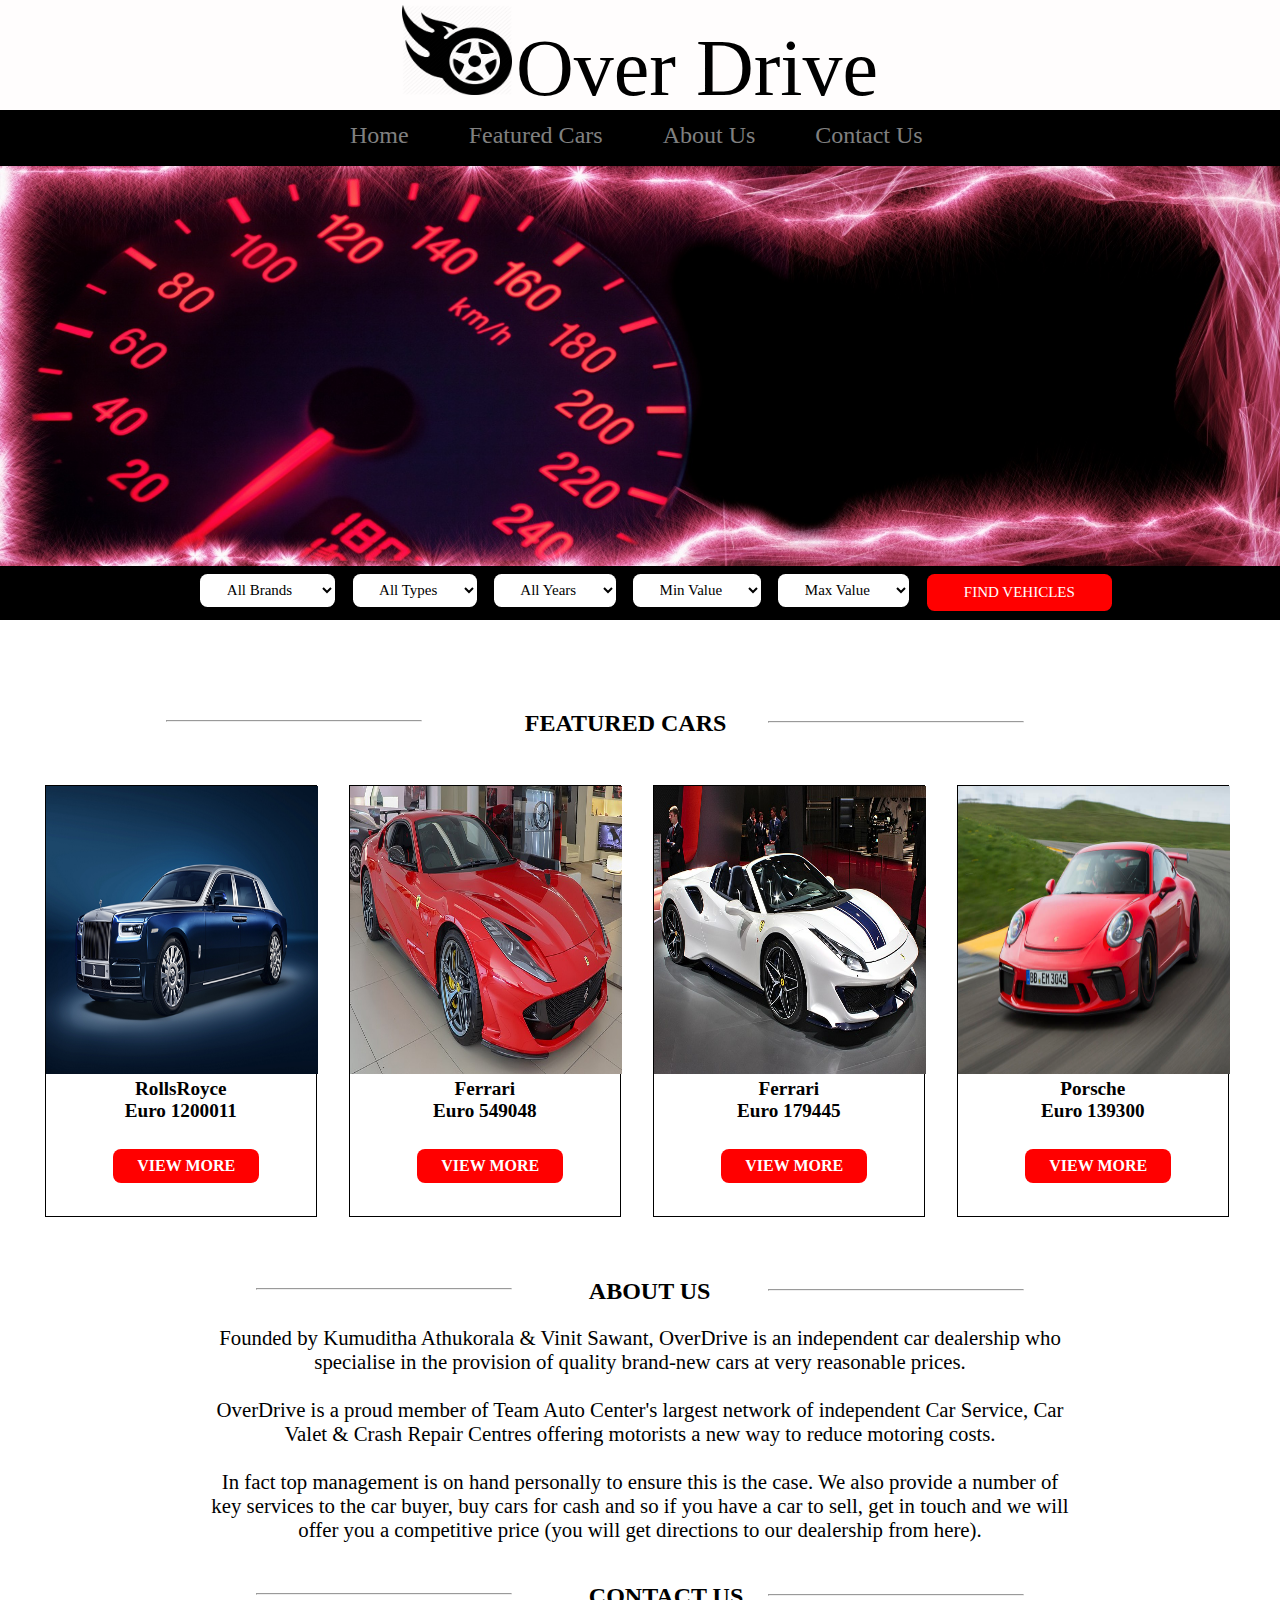
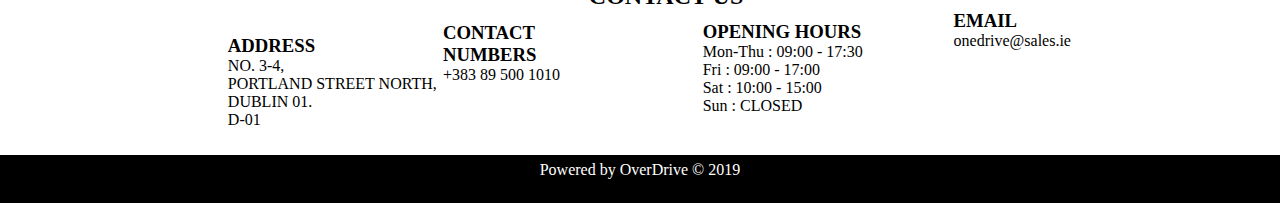
<file: Overdrive/WebContent/index.html>
<!DOCTYPE html>
<html>
<head>
<meta charset="ISO-8859-1">
<meta name="viewport" content="width=device-width, initial-scale=1">

<title>Over Drive</title>

<!-- css  -->
<link rel="stylesheet" type="text/css" href="./slick/slick.css">
<link rel="stylesheet" type="text/css" href="./slick/slick-theme.css">
<link rel="stylesheet" href="./css/index.css">
<link rel="stylesheet" href="https://cdnjs.cloudflare.com/ajax/libs/font-awesome/4.7.0/css/font-awesome.min.css">

</head>
<body>
<!-- banner  -->
	<div class="logo-banner">
		<img src="./imgs/icon.png"> <span class="logo-name">Over
			Drive</span>
	</div>

<!-- menu bar  -->
    <div class="menu-bar-div">
	<nav class="menu-bar">

		<ul>
			<li><a href="#">Home</a></li>
			<li><a href="#" id="featuredCars">Featured Cars</a></li>
			<li><a href="#aboutus" id="aboutUs">About Us</a></li>
			<li><a href="#contactus" id="contactUs">Contact Us</a></li>
		</ul>
	</nav>
	</div>
	<div class="img-slider">
		<img id="abc" src="./imgs/car1.jpg">
	</div>
	
<!-- filter dropdowns  -->	
	
	<div class="drop-down-container" id="dropdown_1">
		<ul>
			<li><select id="carBrands">
					<option value="All Brands">All Brands</option>
			</select></li>

			<li><select id="carTypes">
					<option value="All Types">All Types</option>
			</select></li>

			<li><select id="years">
					<option value="All Years">All Years</option>
			</select></li>

			<li><select id="minPrice">
					<option value="0">Min Value</option>
					<option value="50000">50000</option>
					<option value="100000">100000</option>
			</select></li>

			<li><select id="maxPrice">
					<option value="0">Max Value</option>
					<option value="200000">200000</option>
					<option value="500000">500000</option>
					<option value="1500000">1500000</option>

			</select></li>
			<li><button type="button" id="search" value="Search">FIND
					VEHICLES</button></li>
		</ul>
	</div>

<!--  search car results  -->	

	<div class="search-car-list" id="search-car-details">
		<section id="search-car" class="regular slider"></section>
	</div>

	<div class="noresult" id="noresult" style="display: none"></div>

	<div class="selected-car-details" id="selected-car-details"
		style="display: none">

		<div class="container">
			<span onclick="this.parentElement.style.display='none'"
				class="closebtn">&times;</span> <img id="expandedImg"
				style="width: 100%">
			<div class="carDet" id="carDet">
			 <p id="carName" class="carName"></p>
			 <br>
             <p id="carModel"></p>
             <br>
             <p id="carPrice"></p>
             <br>
             <p id="carYear"></p>
             <br>
             <p id="carType"></p>
             <br>
			 <button class="open-button" id="open-button" onclick="openForm()">Book</button>
			</div>
			<div id="imgtext">
			
			</div>
			
		
		</div>

<!--  search car results in the form of 3 images of the same car -->	

		<div class="row" id="rowResult">
			<div class="column" id="image1"></div>
			<div class="column" id="image2"></div>
			<div class="column" id="image3"></div>

		</div>

		
<!--  form popup for registeration -->
		<div class="form-popup" id="myForm">
			<form action="submitForm()" class="form-container">
				<h1>Booking Details</h1>

				<label for="email"><b>Email</b></label> <input type="text"
					placeholder="Enter Email" name="email" id="email"
					onblur="validateEmail()" maxlength="50" required>
				<div id="emailerror" class="errormsg"></div>

				<label for="name"><b>Name</b></label> <input type="text"
					placeholder="Enter Name" name="name" id="name"
					onblur="validateName()"
					onkeypress="return blockSpecialCharAndNumbers(event)"
					maxlength="50" required>
				<div id="nameerror" class="errormsg"></div>

				<label for="carmodel"><b>Car Model</b></label> <input type="text"
					placeholder="Enter Car Model" name="carmodel" id="carmodel"
					required>
				<div id="carmodelerror" class="errormsg"></div>

				<label for="contactnumber"><b>Contact Number</b></label> <input
					type="text" placeholder="Enter Contact Number" name="contactnumber"
					id="contactnumber"
					onkeypress="return blockSpecialCharAndAlpha(event)"
					onblur="validatephno()" maxlength="10" size="10" required>
				<div id="contactnumbererror" class="errormsg"></div>

				<button type="button" onclick="submitForm()" class="btn" id="submit">Book</button>
				<button type="button" onclick="closeForm()" class="btn1" id="close">Close</button>
			</form>
		</div>


<!-- featured car module -->
	</div>
	<div class="featured-car-list" id="featured-car-list">
		<hr class="horizontal-line-start fcars-hr-st">
		<h2 class="featured-car-heading fcars-heading">FEATURED CARS</h2>		
		<hr class="horizontal-line-end  fcars-hr-end">	
				
	   <div id="indexCarList" class="index-car-list">

		</div>
	</div>
<!-- about us section-->	
	<div class="index-about-us" id="about-us">
		<hr class="ihorizontal-line-start">
		
		<h2 class="featured-car-heading">ABOUT US</h2>
		<hr class="ihorizontal-line-end">

		<div class="about-us-content" id="about-us-content">
			<p>Founded by Kumuditha Athukorala & Vinit Sawant, OverDrive is
				an independent car dealership who specialise in the provision of
				quality brand-new cars at very reasonable prices.</p>
			<br>
			<p>OverDrive is a proud member of Team Auto Center's largest
				network of independent Car Service, Car Valet & Crash Repair Centres
				offering motorists a new way to reduce motoring costs.</p>
			<br>
			<p>In fact top management is on hand personally to ensure this is
				the case. We also provide a number of key services to the car buyer,
				buy cars for cash and so if you have a car to sell, get in touch and
				we will offer you a competitive price (you will get directions to
				our dealership from here).</p>
		</div>
	</div>
<!-- contact us section-->	
	<div class="index-contact-us" id="contact-us">
		<hr class="horizontal-line-start">
		<h2 class="featured-car-heading">CONTACT US</h2>
		<hr class="horizontal-line-end">
	</div>

	<div class="contact-us-content" id="contact-us-content">

		<div class="address">
			<h3>ADDRESS</h3>
			<p>
				NO. 3-4,<br> PORTLAND STREET NORTH, <br> DUBLIN 01.<br>
				D-01
			</p>

		</div>

		<div id="contact-numbers" class="contact-numbers">
			<h3>CONTACT NUMBERS</h3>
			<p>
				+383 89 500 1010 <br> <br> <br> <br>

			</p>
		</div>

		<div class="opening-hrs">
			<h3>OPENING HOURS</h3>

			<p>
				Mon-Thu : 09:00 - 17:30 <br> Fri : 09:00 - 17:00 <br> Sat
				: 10:00 - 15:00 <br> Sun : CLOSED
			</p>
		</div>
		<div class="email">
			<h3>EMAIL</h3>
			<p>onedrive@sales.ie</p>
			<br> <br> <br>

		</div>
	</div>
	<!-- footer section-->	
	<div class="footer">
		<p>Powered by OverDrive &copy; 2019</p>
	</div>
	
	<!-- scripts -->	
	<script src="https://code.jquery.com/jquery-2.2.0.min.js"
		type="text/javascript"></script>
	<script src="./slick/slick.js" type="text/javascript" charset="utf-8"></script>
	<script src="./js/slider.js" type="text/javascript" charset="utf-8"></script>
	<script src="./js/custom.js" type="text/javascript" charset="utf-8"></script>
	
</body>
</html>
</file>
<file: Overdrive/WebContent/css/index.css>
* {
	
	margin: 0;
	padding: 0;
	box-sizing: border-box;
}

/* starting slider CSS */

    .slider {
        width: 75%;
        margin: 100px auto;
    }

    .slick-slide {
      margin: 0px 20px;
    }

    .slick-slide img {
      width: 100%;
      height: 200px;
    }

    .slick-prev:before,
    .slick-next:before {
      color: black;
    }


    .slick-slide {
      transition: all ease-in-out .3s;
      opacity: .2;
    }
    
    .slick-active {
      opacity: 1;
    }

    .slick-current {
      opacity: 1;
    }

    

/* ending slider CSS */


.logo-banner{
	
	width: 100%;
	height: 110px;
	background-color: #fffdfd;	
	text-align: center;

}

.logo-name{

	font-family: Trebuchet MS;
	font-size: 5em;
	text-align: center;


}

.logo-banner img{
	margin-top: 5px;
	width: 110px;
	height: 90px;
		
}

.menu-bar{

	width: 100%;
	height: 3.5em;	
	background-color: rgb(0,0,0);
	
}

.menu-bar ul{
	margin-left: 25%;
	margin-right: 25%;
}

.menu-bar ul li{
	list-style: none;
	display:inline-block;
	float: left;
	line-height: 50px;
}

.menu-bar ul li a{

	display: block; 
	text-decoration: none;
	font-family: Trebuchet MS;
	font-size: 1.5em;
	color: gray;
	padding: 0 1.25em;

}

.menu-bar ul li a:hover{
	background-color: red;
	color: white;
}


.img-slider{
	width: 100%;
	height: 400px;
/*background-color: red;	*/
    background-color: white;   
}

.img-slider img{
	width: 100%;
	height: 25em;
}

.drop-down-container{
	margin-top: 0;
	width: 100%;
	height: 3.35em;	
	background-color: rgb(0,0,0);
	
}

.drop-down-container ul{
	margin: 0 11%;
	padding: 0 5%;
}

.drop-down-container ul li{
	list-style: none;
	display:inline-block;
	float: left;	
	margin: 0.9% 2.5%;
}

.drop-down-container ul li select,button{
	display: block; 
	text-decoration: none;
	font-family: Trebuchet MS;
	font-size: 15px;
	color: black;
	padding: 0.5em 1.5em;
	background-color: white;
	border: 0;	
	border-radius: 0.5em;
	margin-left: -1.25em;
}

.noresult
{
	font-size: 3em;
    margin-left: 37%;
	
}

.drop-down-container ul li button{
	background-color: red;
	color: white;
	width: 219%;
    padding: 12% 5%;
}

.featured-car-list{
	width: 100%;
	height: auto;
	margin-left: 0%;
}

.horizontal-line-start{
	width: 20%;	
	position: relative;
	margin-top: 1em;
	margin-left: 20%;
	border-style: solid black;
	
}

.horizontal-line-end{
	width: 20%;
	position: relative;
	margin-top: -1em;
	float: right;
	margin-right: 20%;
	border-style: solid black;

}

.ihorizontal-line-start{
	width: 20%;	
	position: relative;
	margin-top: 1em;
	margin-left: 20%;
	border-style: solid black;
	
}

.ihorizontal-line-end{
	width: 20%;
	position: relative;
	margin-top: -1em;
	float: right;
	margin-right: 20%;
	border-style: solid black;

}

.featured-car-heading{
	width: auto;
	text-decoration: none;
	font-family: Trebuchet MS;
	position: relative;
	margin-left: 46%;
	margin-right: auto;	
	margin-top: -0.5em;

}

.fcars-hr-st{
	margin-left: 13%;
}
.fcars-heading{
	margin-left: 41%;
}
.fcars-hr-end{
	
}

.index-about-us{
	margin-top: 4%;
}

.index-contact-us{
	margin-top: 4%;
}

.index-car-list{
	width: auto;
    height: auto;
    display: inline-block;
    margin-top: 2.5%;
    padding: 0 2.5%;
    margin-left: -0.25%;
}

 .index-featured-car{
    width: 18em;
    height: 27em;
    float: left;
    border: solid 0.1em;
    margin: 1em;
    text-align: center;
 }

.index-featured-car span{
	text-align: center;
	width: 18em;
	position: relative;
	
}
.index-featured-car span img{
	width: 18em;
    height: 18em;
}

.car-description{	
	font-family: Trebuchet MS;
	font-size: 1.2em;
	font-weight: bold;
	/*
	text-align: center;	
	width: auto;
	height: auto;
	margin-left: 23%;*/
}

.car-price{
	font-family: Trebuchet MS;
	font-size: 1.2em;
	font-weight: bold;
	/*text-align: center;	
	width: auto;
	height: auto;
	margin-left: 35%;*/
	
}

.index-featured-car span button{
	
	font-family: Trebuchet MS;
	font-size: 1em;
	font-weight: bold;
	background-color: red;
	color: white;
	margin-top: 10%;
    margin-left: 25%;
}

.selected-car-details
{
	
	width: 80%;
	height: 60%;
	margin-left: 20%;
	margin-top: 2.5%;
	margin-bottom: 2.5%;
	
	
}

/* The grid: Four equal columns that floats next to each other */
.column {
  float: left;
  width: 25%;
  padding: 10px;
}

/* Style the images inside the grid */
.column img {
  opacity: 0.8; 
  cursor: pointer; 
}

.column img:hover {
  opacity: 1;
}

/* Clear floats after the columns */
.row:after {
  content: "";
  display: table;
  clear: both;
}

/* The expanding image container */
.container {
 /* position: relative;*/
  display: none;
 margin-right: 25%;
    width: 55%;
}

/* Expanding image text */
#imgtext {
  position: absolute;
  bottom: 15px;
  left: 15px;
  color: white;
  font-size: 20px;
}

/* Closable button inside the expanded image */
.closebtn {
  position: absolute;
  top: 10px;
  right: 15px;
  color: white;
  font-size: 35px;
  cursor: pointer;
}

/*Form */


/* Button used to open the contact form - fixed at the bottom of the page */
.open-button {
  background-color: #555;
  color: white;
  padding: 1em 2em;
  border: none;
  cursor: pointer;
  opacity: 0.8;
  position: relative;
  margin-left: 0.15em;
  /*
  top: 50%;
  right: 12%;
  width: 15%;*/
}

/* The popup form - hidden by default */
.form-popup {
  display: none;
  position: fixed;
  bottom: 21.5%;
  right: 30%;
  border: 3px solid #f1f1f1;
  z-index: 9;
  top:14%;
  width:33%;
}

/* Add styles to the form container */
.form-container {
  max-width: 100%;
  padding: 4%;
  background-color: white;
}

/* Full-width input fields */
.form-container input[type=text], .form-container input[type=password] {
  width: 100%;
  padding: 15px;
  margin: 5px 0 22px 0;
  border: none;
  background: #f1f1f1;
}

/* When the inputs get focus, do something */
.form-container input[type=text]:focus, .form-container input[type=password]:focus {
  background-color: #ddd;
  outline: none;
}

/* Set a style for the submit/login button */
.form-container .btn {
 background-color: #4CAF50;
    color: white;
    padding: 1em 1em;
    border: none;
    cursor: pointer;
    width: 75%;
    margin-bottom: 0.5em;
    opacity: 0.8;
    margin-left: 13%;
}

.form-container .btn1 {
 background-color: #f30808;
    color: white;
    padding: 1em 1em;
    border: none;
    cursor: pointer;
    width: 75%;
    margin-bottom: 0.5em;
    opacity: 0.8;
    margin-left: 13%;
}


/* Add some hover effects to buttons */
.form-container .btn:hover, .open-button:hover {
  opacity: 1;
}

.errormsg
{
  color:red;
 
  font-weight: bold;
}


.about-us-content
{
	font-size: 1.3em;
    text-align: center;
    font-family: Trebuchet MS;
    margin-top: 1em;
    margin-left: 10em;
    margin-right: 10em;
}

.contact-us-content
{
	font-family: Trebuchet MS;
	margin-left: 15%;
    margin-right: 15%;
    margin-top: 2%;
	margin-bottom: 4%;
	
}

.address
{
margin-left: 4%;
    margin-right: 15%;
    margin-top: 2%;
}

.contact-numbers
{
	width: 20%;
    margin-left: 28%;
    margin-top: -12%;
	
}

.opening-hrs
{
	width: 20%;
    margin-left: 57%;
    margin-top: -12%;
}

.email
{
	width: 20%;
    margin-left: 85%;
    margin-top: -12%;
}

.footer{
	width: 100%;
	height: 3em;
	text-align: center;
	background-color: black;
	color: white;
	padding: 0.5% 0;
	font-family: Trebuchet MS;	
}	

.carDet
{
	width: 30%;
    margin-left: 46em;
    margin-top: -22em;
    margin-bottom: 10em;
    font-family: Trebuchet MS;
    font-weight: 1000;
    font-size: 1em;
}

/* Media query start*/

@media only screen and (min-width: 320px) and (max-width: 359px)  
{
	.menu-bar-div
	{
	background-color: black;

	}
	
	.menu-bar
	{
	     
	width: 100%;
    height: 0.01em;
    background-color: rgb(0,0,0);
    margin-left: 2%;
    margin-right: 2%;
	}
	
	.menu-bar ul {
   margin-left: 8%;
   margin-right: 0%;
     }
     
     .menu-bar ul li a {
    display: block;
    text-decoration: none;
    font-family: Trebuchet MS;
    font-size: 0.75em;
    color: gray;
    padding: 0 0.50em;
     }
     
	.img-slider
	{
	   display:none;
	}
	
	.logo-banner img 
	{
    margin-top: 1em;
    width: 3.5em;
    height: 3.5em;
	}
	
	.logo-name {
    font-family: Trebuchet MS;
    font-size: 2.75em;
    text-align: center;
   }
   
   .logo-banner {
   
    height: 5em;
   }
   
   .drop-down-container ul {
    margin: 0 11%;
    padding: 0 5%;
    display: block;
}
   
   .fcars-hr-st {
    margin-left: 5%;
   }
   
   .featured-car-heading {
    
   
    margin-right: auto;
    margin-top: -0.55em;
    font-size: 1em;
}  
.fcars-heading {
    margin-left: 31%;
}  
   .horizontal-line-start {
   
  margin-left: 10%;
    margin-top: 12em;
  
}

   .horizontal-line-end {
  margin-right: 2%;
    width: 21%;
    margin-top: -1.5em;
   
}
   .ihorizontal-line-start {
    width: 25%;
   
    margin-left: 10%;
   
}
.featured-car-heading {
   
  margin-left: 35%;
    margin-top: 0em;
   
}

.ihorizontal-line-end {
    width: 25%;
   
    margin-right: 9%;
  
}

.index-featured-car span {
    text-align: center;
    width: 18em;
    position: relative;
    margin-left: 0%;
}

 .index-featured-car span img {
   width: 14.75em;
    height: 15em;
}
.index-featured-car {
   width: 15em;
    height: 23em;
    text-align: center;
    margin-left: 10%;
}

.index-featured-car span button {
   
    margin-top: 5%;
    margin-left: 21%;
}
.about-us-content {
    font-size: 0.75em;
    text-align: center;
   
    margin-top: 1em;
    margin-left: 1em;
    margin-right: 1em;
}

.contact-us-content {
    font-family: Trebuchet MS;
    margin-left: 1%;
    margin-right: 1%;
    margin-top: 2%;
    margin-bottom: 4%;
    font-size: 0.75em;
}
.contact-numbers {
    width: 40%;
    margin-left: 58%;
    margin-top: -29%;
}
.opening-hrs {
    width: 46%;
    margin-left: 4%;
    margin-top: 2%;
}
.email {
    width: 20%;
    margin-left: 56%;
    margin-top: -29%;
}

.column {
   
    float: right;
    width: 30%;
    padding: 0.5em;
    margin-right: 3%;

}

.selected-car-details {
    width: 96%;
    height: 100%;
    margin-left: 4%;
    margin-top: 2.5%;
    margin-bottom: 2.5%;
}

.container {
   
    display: none;
    margin-right: 15%;
   
    width: 75%;
}

.form-popup {
   display: none;
    position: fixed;
    bottom: 1%;
    right: 11%;
    border: 4px solid #f1f1f1;
    z-index: 9;
    top: 1%;
    width: 80%;
   
}
.form-container .btn {
    background-color: #4CAF50;
    color: white;
    padding: 1em 1em;
    border: none;
    cursor: pointer;
    width: 44%;
    margin-bottom: 0.5em;
    opacity: 0.8;
    margin-left: 0%;
}

.form-container .btn1 {
    background-color: #f30808;
    color: white;
    padding: 1em 1em;
    border: none;
    cursor: pointer;
    width: 45%;
    margin-bottom: 0.5em;
    opacity: 0.8;
    margin-left: 50%;
    margin-top: -19%;
}

.open-button {
       background-color: #555;
    color: white;
    padding: 1em 2em;
    border: none;
    cursor: pointer;
    opacity: 0.8;
    position: relative;
   margin-left: 14.15em;
    margin-top: -13em;
    margin-bottom: -4em;
    width: 6em;
}

.carDet {
 width: 40%;
    margin-left: 3em;
    margin-top: 1em;
    margin-bottom: 10em;
    font-family: Trebuchet MS;
    font-weight: 700;
    font-size: 0.65em;
}

.drop-down-container ul li select, button {
    display: block;
    text-decoration: none;
    font-family: Trebuchet MS;
    font-size: 0.70em;
    color: black;
    padding: 0.80em 1.50em;
    background-color: white;
    border: 0.65px solid black;
    /* border: 8em; */
    border-radius: 0.5em;
    margin-left: -1.25em;
}

.drop-down-container ul li button {
    background-color: red;
    color: white;
    width: 148%;
    margin-top: 0em;
    padding: 12% 5%;
}

.drop-down-container ul li {
    list-style: none;
    display: inline-block;
    float: left;
    margin: 4.5% 4.5%;
}

.index-contact-us {
    margin-top: -54%;
}

.search-car-list {
    margin-top: 12em;
}

.noresult {
    font-size: 1em;
    margin-left: 28%;
    color: red;
}



}


@media only screen and (min-width: 360px) and (max-width: 384px)  
{
	.menu-bar-div
	{
	background-color: black;

	}
	
	.menu-bar
	{
	     
	width: 95%;
    height: 0.01em;
    background-color: rgb(0,0,0);
    margin-left: 5%;
    margin-right: 5%;
	}
	
	.menu-bar ul {
   margin-left: 8%;
   margin-right: 0%;
     }
     
     .menu-bar ul li a {
    display: block;
    text-decoration: none;
    font-family: Trebuchet MS;
    font-size: 0.75em;
    color: gray;
    padding: 0 0.50em;
     }
     
	.img-slider
	{
	   display:none;
	}
	
	.logo-banner img 
	{
    margin-top: 1em;
    width: 3.5em;
    height: 3.5em;
	}
	
	.logo-name {
    font-family: Trebuchet MS;
    font-size: 2.75em;
    text-align: center;
   }
   
   .logo-banner {
   
    height: 5em;
   }
   
   .drop-down-container ul {
    margin: 0 11%;
    padding: 0 5%;
    display: block;
}
   
   .fcars-hr-st {
    margin-left: 5%;
   }
   
   .featured-car-heading {
    
   
    margin-right: auto;
    margin-top: -0.55em;
    font-size: 1em;
}  
.fcars-heading {
    margin-left: 31%;
}  
   .horizontal-line-start {
   
  margin-left: 10%;
    margin-top: 12em;
  
}

   .horizontal-line-end {
  margin-right: 2%;
    width: 21%;
    margin-top: -1.5em;
   
}
   .ihorizontal-line-start {
    width: 25%;
   
    margin-left: 10%;
   
}
.featured-car-heading {
   
  margin-left: 35%;
    margin-top: 0em;
   
}

.ihorizontal-line-end {
    width: 25%;
   
    margin-right: 9%;
  
}

.index-featured-car span {
    text-align: center;
    width: 18em;
    position: relative;
    margin-left: 0%;
}

 .index-featured-car span img {
   width: 14.75em;
    height: 15em;
}
.index-featured-car {
   width: 15em;
    height: 23em;
    text-align: center;
 margin-left: 21%;
}

.index-featured-car span button {
   
    margin-top: 5%;
    margin-left: 21%;
}
.about-us-content {
    font-size: 0.75em;
    text-align: center;
   
    margin-top: 1em;
    margin-left: 1em;
    margin-right: 1em;
}

.contact-us-content {
    font-family: Trebuchet MS;
    margin-left: 1%;
    margin-right: 1%;
    margin-top: 2%;
    margin-bottom: 4%;
    font-size: 0.75em;
}
.contact-numbers {
    width: 40%;
    margin-left: 58%;
  margin-top: -25%;
}
.opening-hrs {
    width: 46%;
    margin-left: 4%;
    margin-top: 2%;
}
.email {
    width: 20%;
    margin-left: 56%;
    margin-top: -26%;
}

.column {
   
    float: right;
    width: 30%;
    padding: 0.5em;
    margin-right: 3%;

}

.selected-car-details {
    width: 96%;
    height: 100%;
    margin-left: 4%;
    margin-top: 2.5%;
    margin-bottom: 2.5%;
}

.container {
   
    display: none;
    margin-right: 15%;
   
    width: 75%;
}

.form-popup {
   display: none;
    position: fixed;
    bottom: 1%;
    right: 11%;
    border: 4px solid #f1f1f1;
    z-index: 9;
    top: 1%;
    width: 80%;
   
}
.form-container .btn {
    background-color: #4CAF50;
    color: white;
    padding: 1em 1em;
    border: none;
    cursor: pointer;
    width: 44%;
    margin-bottom: 0.5em;
    opacity: 0.8;
    margin-left: 0%;
}

.form-container .btn1 {
    background-color: #f30808;
    color: white;
    padding: 1em 1em;
    border: none;
    cursor: pointer;
    width: 45%;
    margin-bottom: 0.5em;
    opacity: 0.8;
    margin-left: 50%;
   margin-top: -16%;
}

.open-button {
       background-color: #555;
    color: white;
    padding: 1em 2em;
    border: none;
    cursor: pointer;
    opacity: 0.8;
    position: relative;
   margin-left: 14.15em;
    margin-top: -13em;
    margin-bottom: -4em;
    width: 6em;
}

.carDet {
 width: 40%;
    margin-left: 3em;
    margin-top: 1em;
    margin-bottom: 10em;
    font-family: Trebuchet MS;
    font-weight: 700;
    font-size: 0.65em;
}

.drop-down-container ul li select, button {
    display: block;
    text-decoration: none;
    font-family: Trebuchet MS;
    font-size: 0.70em;
    color: black;
    padding: 0.80em 1.50em;
    background-color: white;
    border: 0.65px solid black;
    /* border: 8em; */
    border-radius: 0.5em;
    margin-left: -1.25em;
  
}

.drop-down-container ul li button {
    background-color: red;
    color: white;
    width: 148%;
     margin-top: 0.25em;
    padding: 12% 5%;
}

.drop-down-container ul li {
    list-style: none;
    display: inline-block;
    float: left;
    margin: 4.5% 4.5%;
}

.index-contact-us {
   margin-top: -47%;
}


.search-car-list {
    margin-top: 12em;
}

}




@media only screen and (min-width: 385px) and (max-width: 440px)  
{
	.menu-bar-div
	{
	background-color: black;

	}
	
	.menu-bar
	{
	     
	width: 90%;
    height: 0.01em;
    background-color: rgb(0,0,0);
    margin-left: 10%;
    margin-right: 10%;
	}
	
	.menu-bar ul {
   margin-left: 8%;
   margin-right: 0%;
     }
     
     .menu-bar ul li a {
    display: block;
    text-decoration: none;
    font-family: Trebuchet MS;
    font-size: 0.75em;
    color: gray;
    padding: 0 0.50em;
     }
     
	.img-slider
	{
	   display:none;
	}
	
	.logo-banner img 
	{
    margin-top: 1em;
    width: 3.5em;
    height: 3.5em;
	}
	
	.logo-name {
    font-family: Trebuchet MS;
    font-size: 2.75em;
    text-align: center;
   }
   
   .logo-banner {
   
    height: 5em;
   }
   
   .drop-down-container ul {
    margin: 0 11%;
    padding: 0 5%;
    display: block;
    margin-left: 21%;
    
}
   
   .fcars-hr-st {
    margin-left: 5%;
   }
   
   .featured-car-heading {
    
   
    margin-right: auto;
    margin-top: -0.55em;
    font-size: 1em;
}  
.fcars-heading {
    margin-left: 31%;
}  
   .horizontal-line-start {
   
  margin-left: 10%;
    margin-top: 12em;
  
}

   .horizontal-line-end {
  margin-right: 2%;
    width: 21%;
    margin-top: -1.5em;
   
}
   .ihorizontal-line-start {
    width: 25%;
   
    margin-left: 10%;
   
}
.featured-car-heading {
   
  margin-left: 35%;
    margin-top: 0em;
   
}

.ihorizontal-line-end {
    width: 25%;
   
    margin-right: 9%;
  
}

.index-featured-car span {
    text-align: center;
    width: 18em;
    position: relative;
    margin-left: 0%;
}

 .index-featured-car span img {
   width: 14.75em;
    height: 15em;
}
.index-featured-car {
   width: 15em;
    height: 23em;
    text-align: center;
   margin-left: 16%;
}

.index-featured-car span button {
   
    margin-top: 5%;
    margin-left: 21%;
}
.about-us-content {
    font-size: 0.75em;
    text-align: center;
   
    margin-top: 1em;
    margin-left: 1em;
    margin-right: 1em;
}

.contact-us-content {
    font-family: Trebuchet MS;
    margin-left: 1%;
    margin-right: 1%;
   margin-top: 5%;
    margin-bottom: 4%;
    font-size: 0.75em;
}
.contact-numbers {
    width: 40%;
    margin-left: 58%;
 margin-top: -22%;
}
.opening-hrs {
    width: 46%;
    margin-left: 4%;
    margin-top: 2%;
}
.email {
    width: 20%;
    margin-left: 56%;
    margin-top: -23%;
}

.column {
   
    float: right;
    width: 30%;
    padding: 0.5em;
    margin-right: 3%;

}

.selected-car-details {
    width: 96%;
    height: 100%;
    margin-left: 4%;
    margin-top: 2.5%;
    margin-bottom: 2.5%;
}

.container {
   
    display: none;
    margin-right: 15%;
   
    width: 75%;
}

.form-popup {
   display: none;
    position: fixed;
    bottom: 1%;
    right: 11%;
    border: 4px solid #f1f1f1;
    z-index: 9;
    top: 1%;
    width: 80%;
   
}
.form-container .btn {
    background-color: #4CAF50;
    color: white;
    padding: 1em 1em;
    border: none;
    cursor: pointer;
    width: 44%;
    margin-bottom: 0.5em;
    opacity: 0.8;
    margin-left: 0%;
}

.form-container .btn1 {
    background-color: #f30808;
    color: white;
    padding: 1em 1em;
    border: none;
    cursor: pointer;
    width: 45%;
    margin-bottom: 0.5em;
    opacity: 0.8;
    margin-left: 50%;
  margin-top: -13%;
}

.open-button {
       background-color: #555;
    color: white;
    padding: 1em 2em;
    border: none;
    cursor: pointer;
    opacity: 0.8;
    position: relative;
   margin-left: 14.15em;
    margin-top: -13em;
    margin-bottom: -4em;
   width: 10em;
    margin-left: 19em;
    height: 5em;
}

.carDet {
 width: 40%;
    margin-left: 3em;
    margin-top: 1em;
    margin-bottom: 10em;
    font-family: Trebuchet MS;
    font-weight: 700;
    font-size: 0.65em;
}

.drop-down-container ul li select, button {
    display: block;
    text-decoration: none;
    font-family: Trebuchet MS;
    font-size: 0.70em;
    color: black;
    padding: 0.80em 1.50em;
    background-color: white;
    border: 0.65px solid black;
    /* border: 8em; */
    border-radius: 0.5em;
    margin-left: -1.25em;
  
}

.drop-down-container ul li button {
    background-color: red;
    color: white;
    width: 148%;
     margin-top: 0.25em;
    padding: 12% 5%;
}

.drop-down-container ul li {
    list-style: none;
    display: inline-block;
    float: left;
    margin: 4.5% 4.5%;
}

.index-contact-us {
   margin-top: -47%;
}


.search-car-list {
    margin-top: 12em;
}

}

@media only screen and (min-width: 441px) and (max-width: 500px)  
{
	.menu-bar-div
	{
	background-color: black;

	}
	
	.menu-bar
	{
	     
	width: 90%;
    height: 0.01em;
    background-color: rgb(0,0,0);
    margin-left: 10%;
    margin-right: 10%;
	}
	
	.menu-bar ul {
   margin-left: 8%;
   margin-right: 0%;
     }
     
     .menu-bar ul li a {
    display: block;
    text-decoration: none;
    font-family: Trebuchet MS;
    font-size: 0.75em;
    color: gray;
    padding: 0 0.50em;
     }
     
	.img-slider
	{
	   display:none;
	}
	
	.logo-banner img 
	{
    margin-top: 1em;
    width: 3.5em;
    height: 3.5em;
	}
	
	.logo-name {
    font-family: Trebuchet MS;
    font-size: 2.75em;
    text-align: center;
   }
   
   .logo-banner {
   
    height: 5em;
   }
   
   .drop-down-container ul {
    margin: 0 11%;
    padding: 0 5%;
    display: block;
    margin-left: 21%;
}
   
   .fcars-hr-st {
    margin-left: 5%;
   }
   
   .featured-car-heading {
    
   
    margin-right: auto;
    margin-top: -0.55em;
    font-size: 1em;
}  
.fcars-heading {
    margin-left: 31%;
}  
   .horizontal-line-start {
   
  margin-left: 10%;
    margin-top: 12em;
  
}

   .horizontal-line-end {
  margin-right: 2%;
    width: 21%;
    margin-top: -1.5em;
   
}
   .ihorizontal-line-start {
    width: 25%;
   
    margin-left: 10%;
   
}
.featured-car-heading {
   
margin-left: 41%;
    margin-top: 0em;
   
}

.ihorizontal-line-end {
    width: 25%;
   
    margin-right: 9%;
  
}

.index-featured-car span {
    text-align: center;
    width: 18em;
    position: relative;
    margin-left: 0%;
}

 .index-featured-car span img {
   width: 14.75em;
    height: 15em;
}
.index-featured-car {
   width: 15em;
    height: 23em;
    text-align: center;
 margin-left: 27%;
}

.index-featured-car span button {
   
    margin-top: 5%;
    margin-left: 21%;
}
.about-us-content {
    font-size: 0.75em;
    text-align: center;
   
    margin-top: 1em;
    margin-left: 1em;
    margin-right: 1em;
}

.contact-us-content {
    font-family: Trebuchet MS;
    margin-left: 1%;
    margin-right: 1%;
  margin-top: 9%;
    margin-bottom: 4%;
    font-size: 0.75em;
}
.contact-numbers {
    width: 40%;
    margin-left: 58%;
 margin-top: -20%;
}
.opening-hrs {
    width: 46%;
    margin-left: 4%;
    margin-top: 2%;
}
.email {
    width: 20%;
    margin-left: 56%;
    margin-top: -20%;
}

.column {
   
    float: right;
    width: 30%;
    padding: 0.5em;
    margin-right: 3%;

}

.selected-car-details {
    width: 96%;
    height: 100%;
    margin-left: 4%;
    margin-top: 2.5%;
    margin-bottom: 2.5%;
}

.container {
   
    display: none;
    margin-right: 15%;
   
    width: 75%;
}

.form-popup {
   display: none;
    position: fixed;
    bottom: 1%;
    right: 11%;
    border: 4px solid #f1f1f1;
    z-index: 9;
    top: 1%;
    width: 80%;
   
}
.form-container .btn {
    background-color: #4CAF50;
    color: white;
    padding: 1em 1em;
    border: none;
    cursor: pointer;
    width: 44%;
    margin-bottom: 0.5em;
    opacity: 0.8;
    margin-left: 0%;
}

.form-container .btn1 {
    background-color: #f30808;
    color: white;
    padding: 1em 1em;
    border: none;
    cursor: pointer;
    width: 45%;
    margin-bottom: 0.5em;
    opacity: 0.8;
    margin-left: 50%;
 margin-top: -12%;
}

.open-button {
       background-color: #555;
    color: white;
    padding: 1em 2em;
    border: none;
    cursor: pointer;
    opacity: 0.8;
    position: relative;
   margin-left: 14.15em;
    margin-top: -13em;
    margin-bottom: -4em;
   width: 10em;
    margin-left: 19em;
    height: 5em;
}

.carDet {
 width: 40%;
    margin-left: 3em;
    margin-top: 1em;
    margin-bottom: 10em;
    font-family: Trebuchet MS;
    font-weight: 700;
    font-size: 0.65em;
}

.drop-down-container ul li select, button {
    display: block;
    text-decoration: none;
    font-family: Trebuchet MS;
    font-size: 0.70em;
    color: black;
    padding: 0.80em 1.50em;
    background-color: white;
    border: 0.65px solid black;
    /* border: 8em; */
    border-radius: 0.5em;
    margin-left: -1.25em;
  
}

.drop-down-container ul li button {
    background-color: red;
    color: white;
    width: 148%;
     margin-top: 0.25em;
    padding: 12% 5%;
}

.drop-down-container ul li {
    list-style: none;
    display: inline-block;
    float: left;
    margin: 4.5% 4.5%;
}

.index-contact-us {
   margin-top: -47%;
}


.search-car-list {
    margin-top: 12em;
}

}

@media only screen and (min-width: 501px) and (max-width: 640px)  
{
	.menu-bar-div
	{
	background-color: black;

	}
	
	.menu-bar
	{
	     
	width: 90%;
    height: 0.01em;
    background-color: rgb(0,0,0);
    margin-left: 10%;
    margin-right: 10%;
	}
	
	.menu-bar ul {
   margin-left: 8%;
   margin-right: 0%;
     }
     
     .menu-bar ul li a {
   display: block;
    text-decoration: none;
    font-family: Trebuchet MS;
    font-size: 1.20em;
    color: gray;
    padding: 0 0.50em;
     }
     
	.img-slider
	{
	   display:none;
	}
	
	.logo-banner img 
	{
    margin-top: 1em;
    width: 3.5em;
    height: 3.5em;
	}
	
	.logo-name {
    font-family: Trebuchet MS;
    font-size: 3.45em;
    text-align: center;
   }
   
   .logo-banner {
   
    height: 5em;
   }
   
   .drop-down-container ul {
   margin: 0 11%;
    padding: 0 5%;
    display: block;
    margin-left: 7%;
    margin-right: 0%;
}
   
   .fcars-hr-st {
    margin-left: 5%;
   }
   
   .featured-car-heading {
    
   
    margin-right: auto;
    margin-top: -0.55em;
    font-size: 1em;
}  
.fcars-heading {
    margin-left: 31%;
}  
   .horizontal-line-start {
   
  margin-left: 10%;
    margin-top: 12em;
  
}

   .horizontal-line-end {
  margin-right: 2%;
    width: 21%;
    margin-top: -1.5em;
   
}
   .ihorizontal-line-start {
    width: 25%;
   
    margin-left: 10%;
   
}
.featured-car-heading {
   
margin-left: 41%;
    margin-top: 0em;
   
}

.ihorizontal-line-end {
    width: 25%;
   
    margin-right: 9%;
  
}

.index-featured-car span {
    text-align: center;
    width: 18em;
    position: relative;
    margin-left: 0%;
}

 .index-featured-car span img {
   width: 14.75em;
    height: 15em;
}
.index-featured-car {
   width: 15em;
    height: 23em;
    text-align: center;
    margin-left: 31%;
}

.index-featured-car span button {
   
    margin-top: 5%;
    margin-left: 21%;
}
.about-us-content {
    font-size: 0.75em;
    text-align: center;
   
    margin-top: 1em;
    margin-left: 1em;
    margin-right: 1em;
}

.contact-us-content {
   font-family: Trebuchet MS;
    margin-left: 13%;
    margin-right: 1%;
    margin-top: 3%;
    margin-bottom: 4%;
    font-size: 0.75em;

}
.contact-numbers {
    width: 40%;
    margin-left: 58%;
margin-top: -17%;
}
.opening-hrs {
    width: 46%;
    margin-left: 4%;
    margin-top: 2%;
}
.email {
    width: 20%;
    margin-left: 56%;
   margin-top: -17%;
}

.column {
   
    float: right;
    width: 30%;
    padding: 0.5em;
    margin-right: 3%;

}

.selected-car-details {
    width: 96%;
    height: 100%;
    margin-left: 4%;
    margin-top: 2.5%;
    margin-bottom: 2.5%;
}

.container {
   
    display: none;
    margin-right: 15%;
   
    width: 75%;
}

.form-popup {
   position: fixed;
    bottom: 1%;
    right: 17%;
    border: 4px solid #f1f1f1;
    z-index: 9;
    top: 1%;
    width: 79%;
   
}
.form-container .btn {
    background-color: #4CAF50;
    color: white;
    padding: 1em 1em;
    border: none;
    cursor: pointer;
    width: 44%;
    margin-bottom: 0.5em;
    opacity: 0.8;
    margin-left: 0%;
}

.form-container .btn1 {
    background-color: #f30808;
    color: white;
    padding: 1em 1em;
    border: none;
    cursor: pointer;
    width: 45%;
    margin-bottom: 0.5em;
    opacity: 0.8;
    margin-left: 50%;
    margin-top: -9%;
}

.open-button {
       background-color: #555;
    color: white;
    padding: 1em 2em;
    border: none;
    cursor: pointer;
    opacity: 0.8;
    position: relative;
   margin-left: 14.15em;
    margin-top: -13em;
    margin-bottom: -4em;
   width: 10em;
    margin-left: 19em;
    height: 5em;
}

.carDet {
 width: 40%;
    margin-left: 3em;
    margin-top: 1em;
    margin-bottom: 10em;
    font-family: Trebuchet MS;
    font-weight: 700;
    font-size: 0.65em;
}

.drop-down-container ul li select, button {
   display: block;
    text-decoration: none;
    font-family: Trebuchet MS;
    font-size: 0.90em;
    color: black;
    padding: 0.80em 1.50em;
    background-color: white;
    border: 0.65px solid black;
    /* border: 8em; */
    border-radius: 0.5em;
    margin-left: 3.5em;
   
  
}

.drop-down-container ul li button {
      background-color: red;
    color: white;
    width: 76%;
    margin-top: 0.05em;
    padding: 11% 5%;
}

.drop-down-container ul li {
    list-style: none;
    display: inline-block;
    float: left;
    margin: 4.5% 4.5%;
}

.index-contact-us {
  margin-top: -28%;
}


.search-car-list {
   margin-top: 19em;
}

.noresult {
    font-size: 2.5em;
    margin-left: 22%;
    color: red;
}

}

@media only screen and (min-width: 641px) and (max-width: 767px)  
{
	.menu-bar-div
	{
	background-color: black;

	}
	
	.menu-bar
	{
	     
	width: 81%;
    height: 0.01em;
    background-color: rgb(0,0,0);
   margin-left: 19%;
    margin-right: 10%;
	}
	
	.menu-bar ul {
   margin-left: 8%;
   margin-right: 0%;
     }
     
     .menu-bar ul li a {
    display: block;
    text-decoration: none;
    font-family: Trebuchet MS;
   font-size: 0.95em;
    color: gray;
    padding: 0 0.50em;
     }
     
	.img-slider
	{
	   display:none;
	}
	
	.logo-banner img 
	{
    margin-top: 1em;
    width: 3.5em;
    height: 3.5em;
	}
	
	.logo-name {
    font-family: Trebuchet MS;
    font-size: 2.75em;
    text-align: center;
   }
   
   .logo-banner {
   
    height: 5em;
   }
   
   .drop-down-container ul {
 margin: 0 11%;
    padding: 0 5%;
    display: block;
    margin-left: 7%;
   margin-right: 0%;
}
   
   .fcars-hr-st {
    margin-left: 5%;
   }
   
   .featured-car-heading {
    
   
    margin-right: auto;
    margin-top: -0.55em;
    font-size: 1em;
}  
.fcars-heading {
    margin-left: 31%;
}  
   .horizontal-line-start {
   
  margin-left: 10%;
    margin-top: 12em;
  
}

   .horizontal-line-end {
  margin-right: 2%;
    width: 21%;
    margin-top: -1.5em;
   
}
   .ihorizontal-line-start {
    width: 25%;
   
    margin-left: 10%;
   
}
.featured-car-heading {
   
margin-left: 41%;
    margin-top: 0em;
   
}

.ihorizontal-line-end {
    width: 25%;
   
    margin-right: 9%;
  
}

.index-featured-car span {
    text-align: center;
    width: 18em;
    position: relative;
    margin-left: 0%;
}

 .index-featured-car span img {
   width: 14.75em;
    height: 15em;
}
.index-featured-car {
   width: 15em;
    height: 23em;
    text-align: center;
    margin-left: 31%;
}

.index-featured-car span button {
   
    margin-top: 5%;
    margin-left: 21%;
}
.about-us-content {
    font-size: 0.75em;
    text-align: center;
   
    margin-top: 1em;
    margin-left: 1em;
    margin-right: 1em;
}

.contact-us-content {
   font-family: Trebuchet MS;
    margin-left: 13%;
    margin-right: 1%;
    margin-top: 3%;
    margin-bottom: 4%;
    font-size: 0.75em;

}
.contact-numbers {
    width: 40%;
    margin-left: 58%;
    margin-top: -15%;
}
.opening-hrs {
    width: 46%;
    margin-left: 4%;
    margin-top: 2%;
}
.email {
    width: 20%;
    margin-left: 56%;
    margin-top: -15%;
}

.column {
   
    float: right;
    width: 30%;
    padding: 0.5em;
    margin-right: 3%;

}

.selected-car-details {
    width: 96%;
    height: 100%;
    margin-left: 4%;
    margin-top: 2.5%;
    margin-bottom: 2.5%;
}

.container {
   
    display: none;
    margin-right: 15%;
   
    width: 75%;
}

.form-popup {
   position: fixed;
    bottom: 1%;
    right: 17%;
    border: 4px solid #f1f1f1;
    z-index: 9;
    top: 1%;
    width: 79%;
   
}
.form-container .btn {
    background-color: #4CAF50;
    color: white;
    padding: 1em 1em;
    border: none;
    cursor: pointer;
    width: 44%;
    margin-bottom: 0.5em;
    opacity: 0.8;
    margin-left: 0%;
}

.form-container .btn1 {
    background-color: #f30808;
    color: white;
    padding: 1em 1em;
    border: none;
    cursor: pointer;
    width: 45%;
    margin-bottom: 0.5em;
    opacity: 0.8;
    margin-left: 50%;
   margin-top: -7%;
}

.open-button {
       background-color: #555;
    color: white;
    padding: 1em 2em;
    border: none;
    cursor: pointer;
    opacity: 0.8;
    position: relative;
   margin-left: 14.15em;
    margin-top: -13em;
    margin-bottom: -4em;
   width: 10em;
    margin-left: 19em;
    height: 5em;
}

.carDet {
 width: 40%;
    margin-left: 3em;
    margin-top: 1em;
    margin-bottom: 10em;
    font-family: Trebuchet MS;
    font-weight: 700;
    font-size: 0.65em;
}

.drop-down-container ul li select, button {
    display: block;
    text-decoration: none;
    font-family: Trebuchet MS;
    font-size: 0.70em;
    color: black;
    padding: 0.80em 1.50em;
    background-color: white;
    border: 0.65px solid black;
    /* border: 8em; */
    border-radius: 0.5em;
    margin-left: 5.5em;
   
  
}

.drop-down-container ul li button {
        background-color: red;
    color: white;
 width: 66%;
    margin-top: 0.25em;
    padding: 11% 5%;
}

.drop-down-container ul li {
    list-style: none;
    display: inline-block;
    float: left;
    margin: 4.5% 4.5%;
}

.index-contact-us {
 margin-top: -24%;
}


.search-car-list {
   margin-top: 19em;
}


.noresult {
    font-size: 2em;
    margin-left: 30%;
    color: red;
}
}



@media only screen and (min-width: 768px) and (max-width: 799px)  
{
	.menu-bar-div
	{
	background-color: black;

	}
	
	.menu-bar
	{
	     
	width: 80%;
    height: 0.01em;
    background-color: rgb(0,0,0);
   margin-left: 19%;
    margin-right: 10%;
	}
	
	.menu-bar ul {
   margin-left: 8%;
   margin-right: 0%;
     }
     
     .menu-bar ul li a {
    display: block;
    text-decoration: none;
    font-family: Trebuchet MS;
   font-size: 1.25em;
    color: gray;
    padding: 0 0.50em;
     }
     
	.img-slider
	{
	   display:none;
	}
	
	.logo-banner img 
	{
    margin-top: 1em;
    width: 3.5em;
    height: 3.5em;
	}
	
	.logo-name {
    font-family: Trebuchet MS;
   font-size: 2.95em;
    text-align: center;
   }
   
   .logo-banner {
   
    height: 5em;
   }
   
   .drop-down-container ul {
 margin: 0 11%;
    padding: 0 5%;
    display: block;
    margin-left: 7%;
   margin-right: 0%;
}
   
   .fcars-hr-st {
    margin-left: 5%;
   }
   
   .featured-car-heading {
    
   
    margin-right: auto;
    margin-top: -0.55em;
    font-size: 1em;
}  
.fcars-heading {
    margin-left: 31%;
}  
   .horizontal-line-start {
   
  margin-left: 10%;
    margin-top: 12em;
  
}

   .horizontal-line-end {
  margin-right: 2%;
    width: 21%;
    margin-top: -1.5em;
   
}
   .ihorizontal-line-start {
    width: 25%;
   
    margin-left: 10%;
   
}
.featured-car-heading {
   
margin-left: 41%;
    margin-top: 0em;
   
}

.ihorizontal-line-end {
    width: 25%;
   
    margin-right: 9%;
  
}

.index-featured-car span {
    text-align: center;
    width: 18em;
    position: relative;
    margin-left: 0%;
}

 .index-featured-car span img {
   width: 14.75em;
    height: 15em;
}
.index-featured-car {
   width: 15em;
    height: 23em;
    text-align: center;
   margin-left: 33%;
}

.index-featured-car span button {
   
    margin-top: 5%;
    margin-left: 21%;
}
.about-us-content {
   font-size: 0.95em;
    text-align: center;
   
    margin-top: 1em;
    margin-left: 1em;
    margin-right: 1em;
}

.contact-us-content {
   font-family: Trebuchet MS;
    margin-left: 13%;
    margin-right: 1%;
    margin-top: 3%;
    margin-bottom: 4%;
    font-size: 0.85em;

}
.contact-numbers {
    width: 40%;
    margin-left: 58%;
   margin-top: -14%;
}
.opening-hrs {
    width: 46%;
    margin-left: 4%;
    margin-top: 2%;
}
.email {
    width: 20%;
   margin-left: 58%;
   margin-top: -14%;
}

.column {
   
    float: right;
    width: 30%;
    padding: 0.5em;
    margin-right: 3%;

}

.selected-car-details {
    width: 96%;
    height: 100%;
    margin-left: 4%;
    margin-top: 2.5%;
    margin-bottom: 2.5%;
}

.container {
   
    display: none;
    margin-right: 15%;
   
    width: 75%;
}

.form-popup {
   position: fixed;
    bottom: 1%;
    right: 17%;
    border: 4px solid #f1f1f1;
    z-index: 9;
    top: 1%;
    width: 79%;
   
}
.form-container .btn {
    background-color: #4CAF50;
    color: white;
    padding: 1em 1em;
    border: none;
    cursor: pointer;
    width: 44%;
    margin-bottom: 0.5em;
    opacity: 0.8;
    margin-left: 0%;
}

.form-container .btn1 {
    background-color: #f30808;
    color: white;
    padding: 1em 1em;
    border: none;
    cursor: pointer;
    width: 45%;
    margin-bottom: 0.5em;
    opacity: 0.8;
    margin-left: 50%;
   margin-top: -7%;
}

.open-button {
       background-color: #555;
    color: white;
    padding: 1em 2em;
    border: none;
    cursor: pointer;
    opacity: 0.8;
    position: relative;
   margin-left: 14.15em;
    margin-top: -13em;
    margin-bottom: -4em;
   width: 10em;
    margin-left: 19em;
    height: 5em;
}

.carDet {
    width: 40%;
    margin-left: 3em;
    margin-top: 1em;
    margin-bottom: 10em;
    font-family: Trebuchet MS;
    font-weight: 700;
   font-size: 0.95em;
}

.drop-down-container ul li select, button {
    display: block;
    text-decoration: none;
    font-family: Trebuchet MS;
   font-size: 0.80em;
    color: black;
    padding: 0.80em 1.50em;
    background-color: white;
    border: 0.65px solid black;
    /* border: 8em; */
    border-radius: 0.5em;
    margin-left: 5.5em;
   
  
}

.drop-down-container ul li button {
        background-color: red;
    color: white;
  width: 70%;
  height: 3.45em;
    margin-top: 0.25em;
    padding: 11% 5%;
    
}

.drop-down-container ul li {
    list-style: none;
    display: inline-block;
    float: left;
    margin: 4.5% 4.5%;
}

.index-contact-us {
margin-top: -20%;
}


.search-car-list {
   margin-top: 19em;
}

.noresult {
    font-size: 2em;
    margin-left: 31%;
    color: red;
}

}

@media only screen and (min-width: 800px) and (max-width: 900px)  
{
	.menu-bar-div
	{
	background-color: black;

	}
	
	.menu-bar
	{
	     
	width: 80%;
    height: 0.01em;
    background-color: rgb(0,0,0);
   margin-left: 19%;
    margin-right: 10%;
	}
	
	.menu-bar ul {
   margin-left: 8%;
   margin-right: 0%;
     }
     
     .menu-bar ul li a {
    display: block;
    text-decoration: none;
    font-family: Trebuchet MS;
   font-size: 1.25em;
    color: gray;
    padding: 0 0.50em;
     }
     
	.img-slider
	{
	   display:none;
	}
	
	.logo-banner img 
	{
    margin-top: 1em;
    width: 3.5em;
    height: 3.5em;
	}
	
	.logo-name {
    font-family: Trebuchet MS;
   font-size: 2.95em;
    text-align: center;
   }
   
   .logo-banner {
   
    height: 5em;
   }
   
   .drop-down-container ul {
 margin: 0 11%;
    padding: 0 5%;
    display: block;
    margin-left: 7%;
   margin-right: 0%;
}
   
   .fcars-hr-st {
    margin-left: 5%;
   }
   
   .featured-car-heading {
    
   
 margin-right: 18%;
    margin-top: -0.55em;
    font-size: 1em;
    
    margin-top: 0em;
    margin-left: 42%;
}  
.fcars-heading {
    margin-left: 31%;
}  
   .horizontal-line-start {
   
  margin-left: 10%;
    margin-top: 12em;
    display: none;
  
}

   .horizontal-line-end {
  margin-right: 2%;
    width: 21%;
    margin-top: -1.5em;
    display: none;
   
}
   .ihorizontal-line-start {
    width: 25%;
   
    margin-left: 10%;
    display: none;
   
}
.featured-car-heading {
   
    margin-left: 45%;
    margin-right: 26%;
    
    margin-top: 0em;
   
}

.ihorizontal-line-end {
    width: 25%;
   
    margin-right: 9%;
    display: none;
  
}

.index-featured-car span {
    text-align: center;
    width: 18em;
    position: relative;
    margin-left: 0%;
}

 .index-featured-car span img {
   width: 14.75em;
    height: 15em;
}
.index-featured-car {
   width: 15em;
    height: 23em;
    text-align: center;
   margin-left: 33%;
}

.index-featured-car span button {
   
    margin-top: 5%;
    margin-left: 21%;
}
.about-us-content {
   font-size: 0.95em;
    text-align: center;
   
    margin-top: 1em;
    margin-left: 1em;
    margin-right: 1em;
}

.contact-us-content {
   font-family: Trebuchet MS;
    margin-left: 13%;
    margin-right: 1%;
    margin-top: 3%;
    margin-bottom: 4%;
    font-size: 0.85em;

}
.contact-numbers {
    width: 40%;
    margin-left: 58%;
   margin-top: -14%;
}
.opening-hrs {
    width: 46%;
    margin-left: 4%;
    margin-top: 2%;
}
.email {
    width: 20%;
   margin-left: 58%;
   margin-top: -14%;
}

.column {
   
    float: right;
    width: 30%;
    padding: 0.5em;
    margin-right: 3%;

}

.selected-car-details {
    width: 96%;
    height: 100%;
    margin-left: 4%;
    margin-top: 2.5%;
    margin-bottom: 2.5%;
}

.container {
   
    display: none;
    margin-right: 15%;
   
    width: 75%;
}

.form-popup {
   position: fixed;
    bottom: 1%;
    right: 17%;
    border: 4px solid #f1f1f1;
    z-index: 9;
    top: 1%;
    width: 79%;
   
}
.form-container .btn {
    background-color: #4CAF50;
    color: white;
    padding: 1em 1em;
    border: none;
    cursor: pointer;
    width: 44%;
    margin-bottom: 0.5em;
    opacity: 0.8;
    margin-left: 0%;
}

.form-container .btn1 {
    background-color: #f30808;
    color: white;
    padding: 1em 1em;
    border: none;
    cursor: pointer;
    width: 45%;
    margin-bottom: 0.5em;
    opacity: 0.8;
    margin-left: 50%;
 margin-top: -8.5%;
}

.open-button {
       background-color: #555;
    color: white;
    padding: 1em 2em;
    border: none;
    cursor: pointer;
    opacity: 0.8;
    position: relative;
   margin-left: 14.15em;
    margin-top: -13em;
    margin-bottom: -4em;
   width: 10em;
    margin-left: 19em;
    height: 5em;
}

.carDet {
    width: 40%;
    margin-left: 3em;
    margin-top: 1em;
    margin-bottom: 10em;
    font-family: Trebuchet MS;
    font-weight: 700;
   font-size: 0.95em;
}

.drop-down-container ul li select, button {
    display: block;
    text-decoration: none;
    font-family: Trebuchet MS;
   font-size: 0.80em;
    color: black;
    padding: 0.80em 1.50em;
    background-color: white;
    border: 0.65px solid black;
    /* border: 8em; */
    border-radius: 0.5em;
    margin-left: 5.5em;
   
  
}

.drop-down-container ul li button {
        background-color: red;
    color: white;
  width: 70%;
  height: 3.45em;
    margin-top: 0.25em;
    padding: 11% 5%;
    
}

.drop-down-container ul li {
    list-style: none;
    display: inline-block;
    float: left;
    margin: 4.5% 4.5%;
}

.index-contact-us {
margin-top: 4%;
}


.search-car-list {
  margin-top: 23em;
}

.noresult {
    font-size: 2.5em;
    margin-left: 28%;
    color: red;
    /* margin-top: 0em; */
}

}

@media only screen and (min-width: 901px) and (max-width: 1024px)  
{
	.menu-bar-div
	{
	background-color: black;

	}
	
	.menu-bar
	{
	     
	width: 80%;
    height: 0.01em;
    background-color: rgb(0,0,0);
   margin-left: 19%;
    margin-right: 10%;
	}
	
	.menu-bar ul {
   margin-left: 8%;
   margin-right: 0%;
     }
     
     .menu-bar ul li a {
    display: block;
    text-decoration: none;
    font-family: Trebuchet MS;
   font-size: 1.55em;
    color: gray;
    padding: 0 0.50em;
     }
     
	.img-slider
	{
	   display:none;
	}
	
	.logo-banner img 
	{
    margin-top: 1em;
   width: 3.95em;
    height: 3.95em;
	}
	
	.logo-name {
    font-family: Trebuchet MS;
  font-size: 3.75em;
    text-align: center;
   }
   
   .logo-banner {
   
    height: 5em;
   }
   
   .drop-down-container ul {
 margin: 0 11%;
    padding: 0 5%;
    display: block;
    margin-left: 7%;
   margin-right: 0%;
}
   
   .fcars-hr-st {
    margin-left: 5%;
   }
   
   .featured-car-heading {
    
   
 margin-right: 18%;
    margin-top: -0.55em;
    font-size: 1em;
    
    margin-top: 0em;
    margin-left: 42%;
}  
.fcars-heading {
    margin-left: 31%;
}  
   .horizontal-line-start {
   
  margin-left: 10%;
    margin-top: 12em;
    display: none;
  
}

   .horizontal-line-end {
  margin-right: 2%;
    width: 21%;
    margin-top: -1.5em;
    display: none;
   
}
   .ihorizontal-line-start {
    width: 25%;
   
    margin-left: 10%;
    display: none;
   
}
.featured-car-heading {
   
    margin-left: 45%;
    margin-right: 26%;
    
    margin-top: 0em;
   
}

.ihorizontal-line-end {
    width: 25%;
   
    margin-right: 9%;
    display: none;
  
}

.index-featured-car span {
    text-align: center;
    width: 18em;
    position: relative;
    margin-left: 0%;
}

 .index-featured-car span img {
   width: 14.75em;
    height: 15em;
}
.index-featured-car {
   width: 15em;
    height: 23em;
    text-align: center;
    margin-left: 17%;
}

.index-featured-car span button {
   
    margin-top: 5%;
    margin-left: 21%;
}
.about-us-content {
  font-size: 1.35em;
    text-align: center;
   
    margin-top: 1em;
    margin-left: 1em;
    margin-right: 1em;
}

.contact-us-content {
   font-family: Trebuchet MS;
    margin-left: 13%;
    margin-right: 1%;
    margin-top: 3%;
    margin-bottom: 4%;
   font-size: 1.05em;

}
.contact-numbers {
    width: 40%;
    margin-left: 58%;
margin-top: -13%;
}
.opening-hrs {
    width: 46%;
    margin-left: 4%;
    margin-top: 2%;
}
.email {
    width: 20%;
   margin-left: 58%;
 margin-top: -13%;
}

.column {
   
    float: right;
    width: 30%;
    padding: 0.5em;
    margin-right: 3%;

}

.selected-car-details {
    width: 96%;
    height: 100%;
    margin-left: 4%;
    margin-top: 2.5%;
    margin-bottom: 2.5%;
}

.container {
   
    display: none;
    margin-right: 15%;
   
    width: 75%;
}

.form-popup {
   position: fixed;
    bottom: 1%;
    right: 17%;
    border: 4px solid #f1f1f1;
    z-index: 9;
    top: 1%;
    width: 79%;
   
}
.form-container .btn {
    background-color: #4CAF50;
    color: white;
    padding: 1em 1em;
    border: none;
    cursor: pointer;
    width: 44%;
    margin-bottom: 0.5em;
    opacity: 0.8;
    margin-left: 0%;
}

.form-container .btn1 {
    background-color: #f30808;
    color: white;
    padding: 1em 1em;
    border: none;
    cursor: pointer;
    width: 45%;
    margin-bottom: 0.5em;
    opacity: 0.8;
    margin-left: 50%;
 margin-top: -7.0%;
}

.open-button {
       background-color: #555;
    color: white;
    padding: 1em 2em;
    border: none;
    cursor: pointer;
    opacity: 0.8;
    position: relative;
   margin-left: 14.15em;
    margin-top: -13em;
    margin-bottom: -4em;
   width: 10em;
    margin-left: 19em;
    height: 5em;
}

.carDet {
    width: 40%;
    margin-left: 3em;
    margin-top: 1em;
    margin-bottom: 10em;
    font-family: Trebuchet MS;
    font-weight: 700;
   font-size: 0.95em;
}

.drop-down-container ul li select, button {
   display: block;
    text-decoration: none;
    font-family: Trebuchet MS;
    font-size: 0.90em;
    color: black;
    padding: 0.80em 1.50em;
    background-color: white;
    border: 0.65px solid black;
    /* border: 8em; */
    border-radius: 0.5em;
    margin-left: 3.5em;
   
  
}

.drop-down-container ul li button {
     background-color: red;
    color: white;
    width: 78%;
    height: 3.35em;
    margin-top: 0.15em;
    padding: 11% 5%;
    
}

.drop-down-container ul li {
    list-style: none;
    display: inline-block;
    float: left;
    margin: 4.5% 4.5%;
}

.index-contact-us {
margin-top: 4%;
}


.search-car-list {
  margin-top: 23em;
}

.noresult {
    font-size: 2em;
    margin-left: 37%;
    font-color: red;
    color: red;
}

}

@media only screen and (min-width: 1025px) and (max-width: 1300px)  
{
	.menu-bar ul {
    margin-left: 25%;
    margin-right: 0%;
}
.drop-down-container ul li select, button {
    display: block;
    text-decoration: none;
    font-family: Trebuchet MS;
    font-size: 15px;
    color: black;
    padding: 0.5em 1.5em;
    background-color: white;
    border: 0;
    border-radius: 0.5em;
    margin-left: -1.75em;
}
.index-featured-car {
    width: 17em;
    height: 27em;
    float: left;
    border: solid 0.1em;
    margin: 1em;
    text-align: center;
}
.index-featured-car span img {
    width: 17em;
    height: 18em;
}

.opening-hrs {
    width: 20%;
    margin-left: 57%;
    margin-top: -13%;
}
.email {
    width: 20%;
    margin-left: 85%;
    margin-top: -13%;
}

.carDet {
    width: 30%;
    margin-left: 33em;
    margin-top: -14em;
    margin-bottom: 6em;
    font-family: Trebuchet MS;
    font-weight: 1000;
    font-size: 1.25em;
}

.open-button {
    background-color: #555;
    color: white;
    padding: 1em 2em;
    border: none;
    cursor: pointer;
    opacity: 0.8;
    position: relative;
    margin-left: 0.15em;
    font-size: 1em;
}

.form-popup {
    display: none;
    position: fixed;
    bottom: 21.5%;
    right: 24%;
    border: 3px solid #f1f1f1;
    z-index: 9;
    top: 15%;
    width: 50%;
    font-size: 1.5em;
}

.form-container input[type=text], .form-container input[type=password] {
    width: 100%;
    padding: 15px;
    margin: 5px 0 22px 0;
    border: none;
    background: #f1f1f1;
    font-size: 1.15em;
}
.form-container .btn {
    background-color: #4CAF50;
    color: white;
    padding: 1em 1em;
    border: none;
    cursor: pointer;
    width: 75%;
    margin-bottom: 0.5em;
    opacity: 0.8;
    margin-left: 13%;
    font-size: 1em;
}
.form-container .btn1 {
    background-color: #f30808;
    color: white;
    padding: 1em 1em;
    border: none;
    cursor: pointer;
    width: 75%;
    margin-bottom: 0.5em;
    opacity: 0.8;
    margin-left: 13%;
    font-size: 1em;
}





}
</file>
